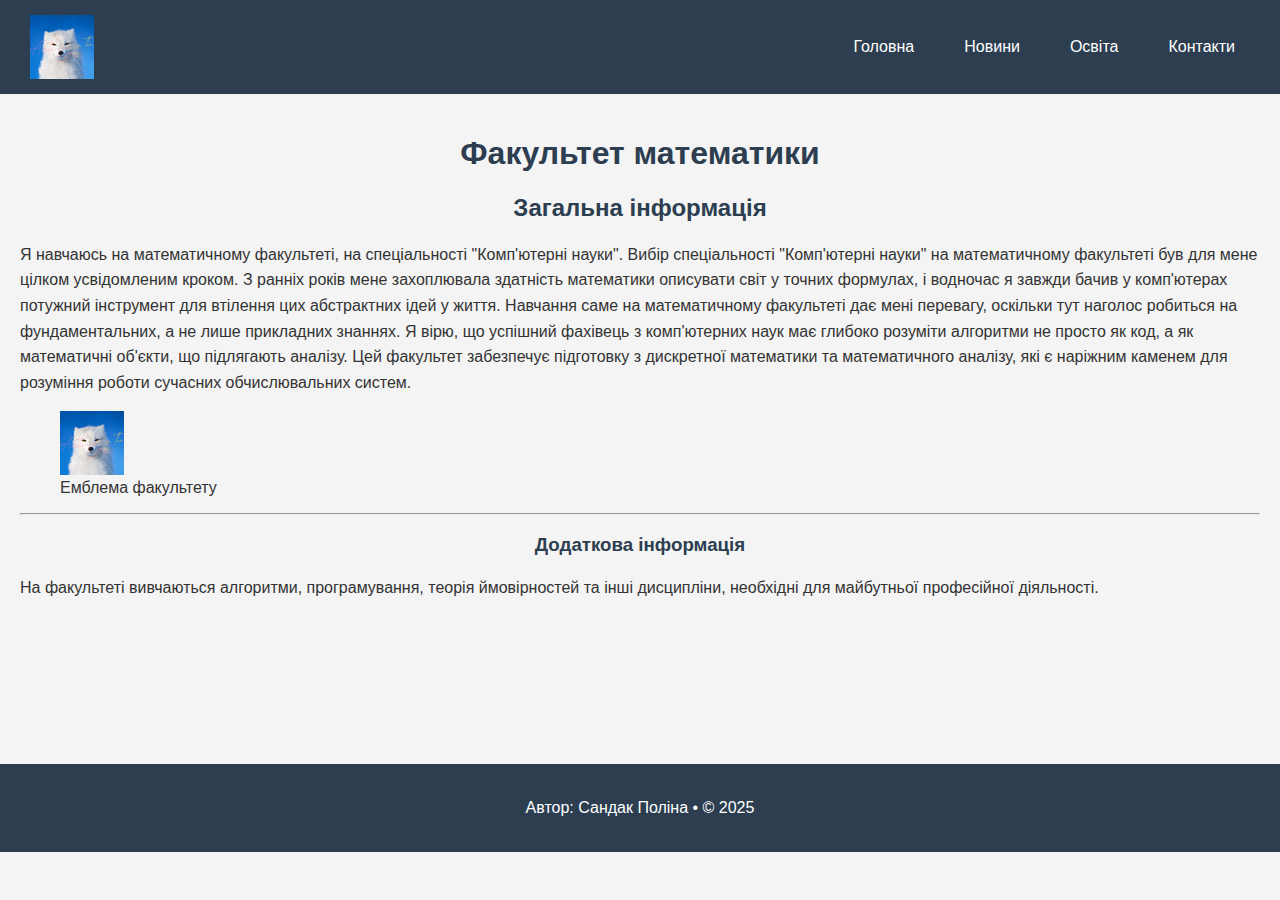
<file: index.html>
<!DOCTYPE html>
<html lang="uk">
<head>
    <meta charset="UTF-8">
    <meta name="viewport" content="width=device-width, initial-scale=1.0">
    <title>Факультет математики</title>

    <link href="https://fonts.googleapis.com/css2?family=Roboto:wght@400;500;700&display=swap" rel="stylesheet">

    <link rel="shortcut icon" href="./image/favicon.ico" type="image/x-icon">

    <link rel="stylesheet" href="css/main.css">

</head>

<body>
    <header>
        <img src="./image/logo.png" alt="Логотип факультету" width="64" height="64">

        <nav>
            <ul>
                <li><a href="./index.html">Головна</a></li>
                <li><a href="./news.html">Новини</a></li>
                <li><a href="./education.html">Освіта</a></li>
                <li><a href="./contacts.html">Контакти</a></li>
            </ul>
        </nav>
    </header>

    <main>
        <h1>Факультет математики</h1>
        <h2>Загальна інформація</h2>

        <p>Я навчаюсь на математичному факультеті, на спеціальності "Комп'ютерні науки". Вибір спеціальності "Комп'ютерні науки" на математичному факультеті був для мене цілком усвідомленим кроком. З ранніх років мене захоплювала здатність математики описувати світ у точних формулах, і водночас я завжди бачив у комп'ютерах потужний інструмент для втілення цих абстрактних ідей у життя. Навчання саме на математичному факультеті дає мені перевагу, оскільки тут наголос робиться на фундаментальних, а не лише прикладних знаннях. Я вірю, що успішний фахівець з комп'ютерних наук має глибоко розуміти алгоритми не просто як код, а як математичні об'єкти, що підлягають аналізу. Цей факультет забезпечує підготовку з дискретної математики та математичного аналізу, які є наріжним каменем для розуміння роботи сучасних обчислювальних систем.</p>

        <figure>
            <img src="./image/logo.png" alt="Емблема факультету">
            <figcaption>Емблема факультету</figcaption>
        </figure>

        <hr>

        <h3>Додаткова інформація</h3>
        <p>На факультеті вивчаються алгоритми, програмування, теорія ймовірностей та інші дисципліни, необхідні для майбутньої професійної діяльності.</p>
    </main>

    <footer>
        <p>Автор: Сандак Поліна • © 2025</p>
    </footer>
</body>
</html>
</file>
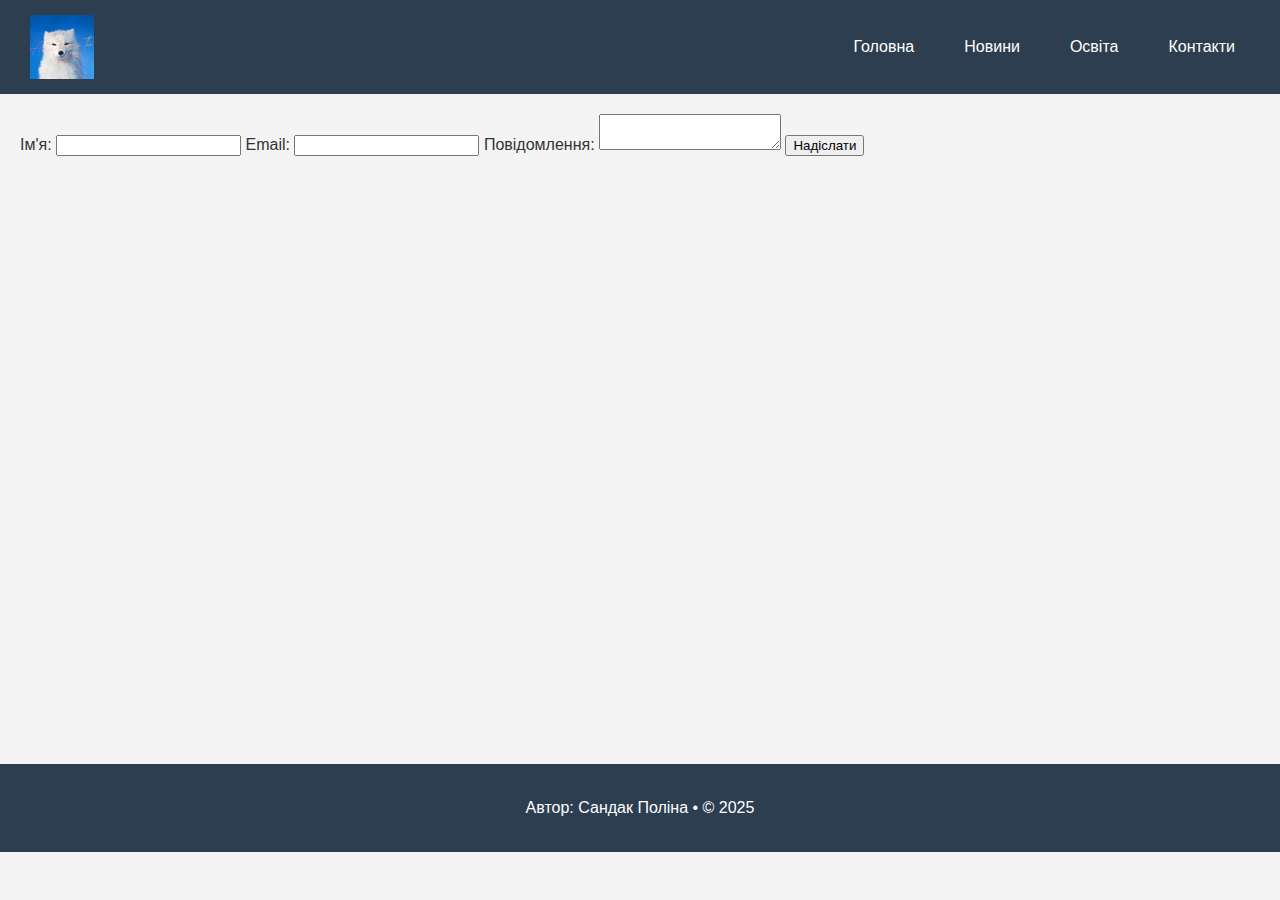
<file: contacts.html>
<!DOCTYPE html>
<html lang="uk">
<head>
    <meta charset="UTF-8">
    <meta name="viewport" content="width=device-width, initial-scale=1.0">
    <title>Факультет математики</title>

    <link href="https://fonts.googleapis.com/css2?family=Roboto:wght@400;500;700&display=swap" rel="stylesheet">

    <link rel="shortcut icon" href="./image/favicon.ico" type="image/x-icon">

    <link rel="stylesheet" href="css/main.css">

</head>

<body>
    <header>
        <img src="./image/logo.png" alt="Логотип факультету" width="64" height="64">

        <nav>
            <ul>
                <li><a href="./index.html">Головна</a></li>
                <li><a href="./news.html">Новини</a></li>
                <li><a href="./education.html">Освіта</a></li>
                <li><a href="./contacts.html">Контакти</a></li>
            </ul>
        </nav>
    </header>

    <main>
        <form>
            <label>Ім'я:</label>
            <input type="text">

            <label>Email:</label>
            <input type="email">

            <label>Повідомлення:</label>
            <textarea></textarea>

            <button type="submit">Надіслати</button>
        </form>
    </main>

    <footer>
        <p>Автор: Сандак Поліна • © 2025</p>
    </footer>
</body>
</html>
</file>
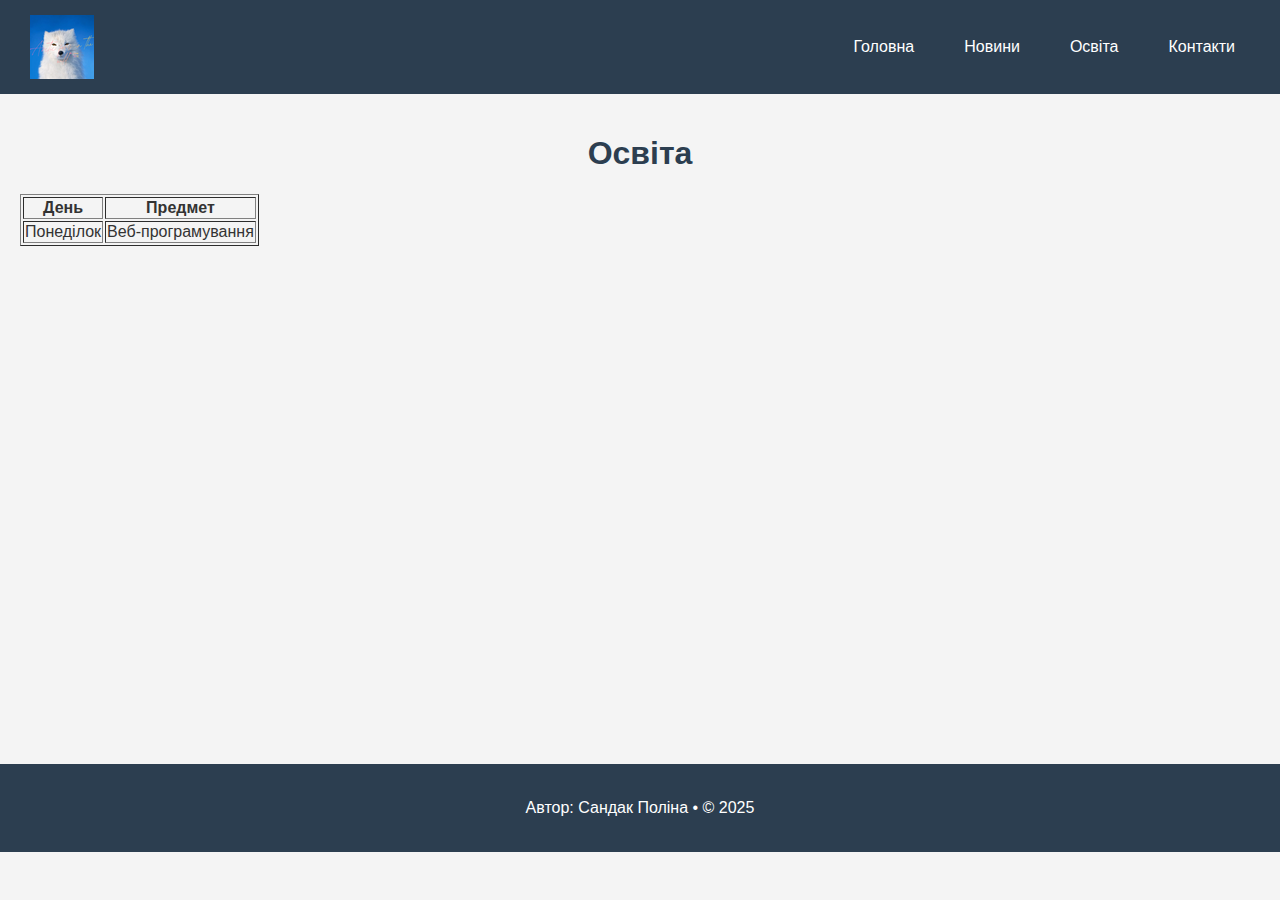
<file: education.html>
<!DOCTYPE html>
<html lang="uk">
<head>
    <meta charset="UTF-8">
    <meta name="viewport" content="width=device-width, initial-scale=1.0">
    <title>Факультет математики</title>

    <link href="https://fonts.googleapis.com/css2?family=Roboto:wght@400;500;700&display=swap" rel="stylesheet">

    <link rel="shortcut icon" href="./image/favicon.ico" type="image/x-icon">

    <link rel="stylesheet" href="css/main.css">
</head>

<body>
    <header>
        <img src="./image/logo.png" alt="Логотип факультету" width="64" height="64">

        <nav>
            <ul>
                <li><a href="./index.html">Головна</a></li>
                <li><a href="./news.html">Новини</a></li>
                <li><a href="./education.html">Освіта</a></li>
                <li><a href="./contacts.html">Контакти</a></li>
            </ul>
        </nav>
    </header>

    <main>
        <h1>Освіта</h1>

        <table border="1">
            <tr>
                <th>День</th>
                <th>Предмет</th>
            </tr>
            <tr>
                <td>Понеділок</td>
                <td>Веб-програмування</td>
            </tr>
        </table>
    </main>

    <footer>
        <p>Автор: Сандак Поліна • © 2025</p>
    </footer>
</body>
</html>
</file>
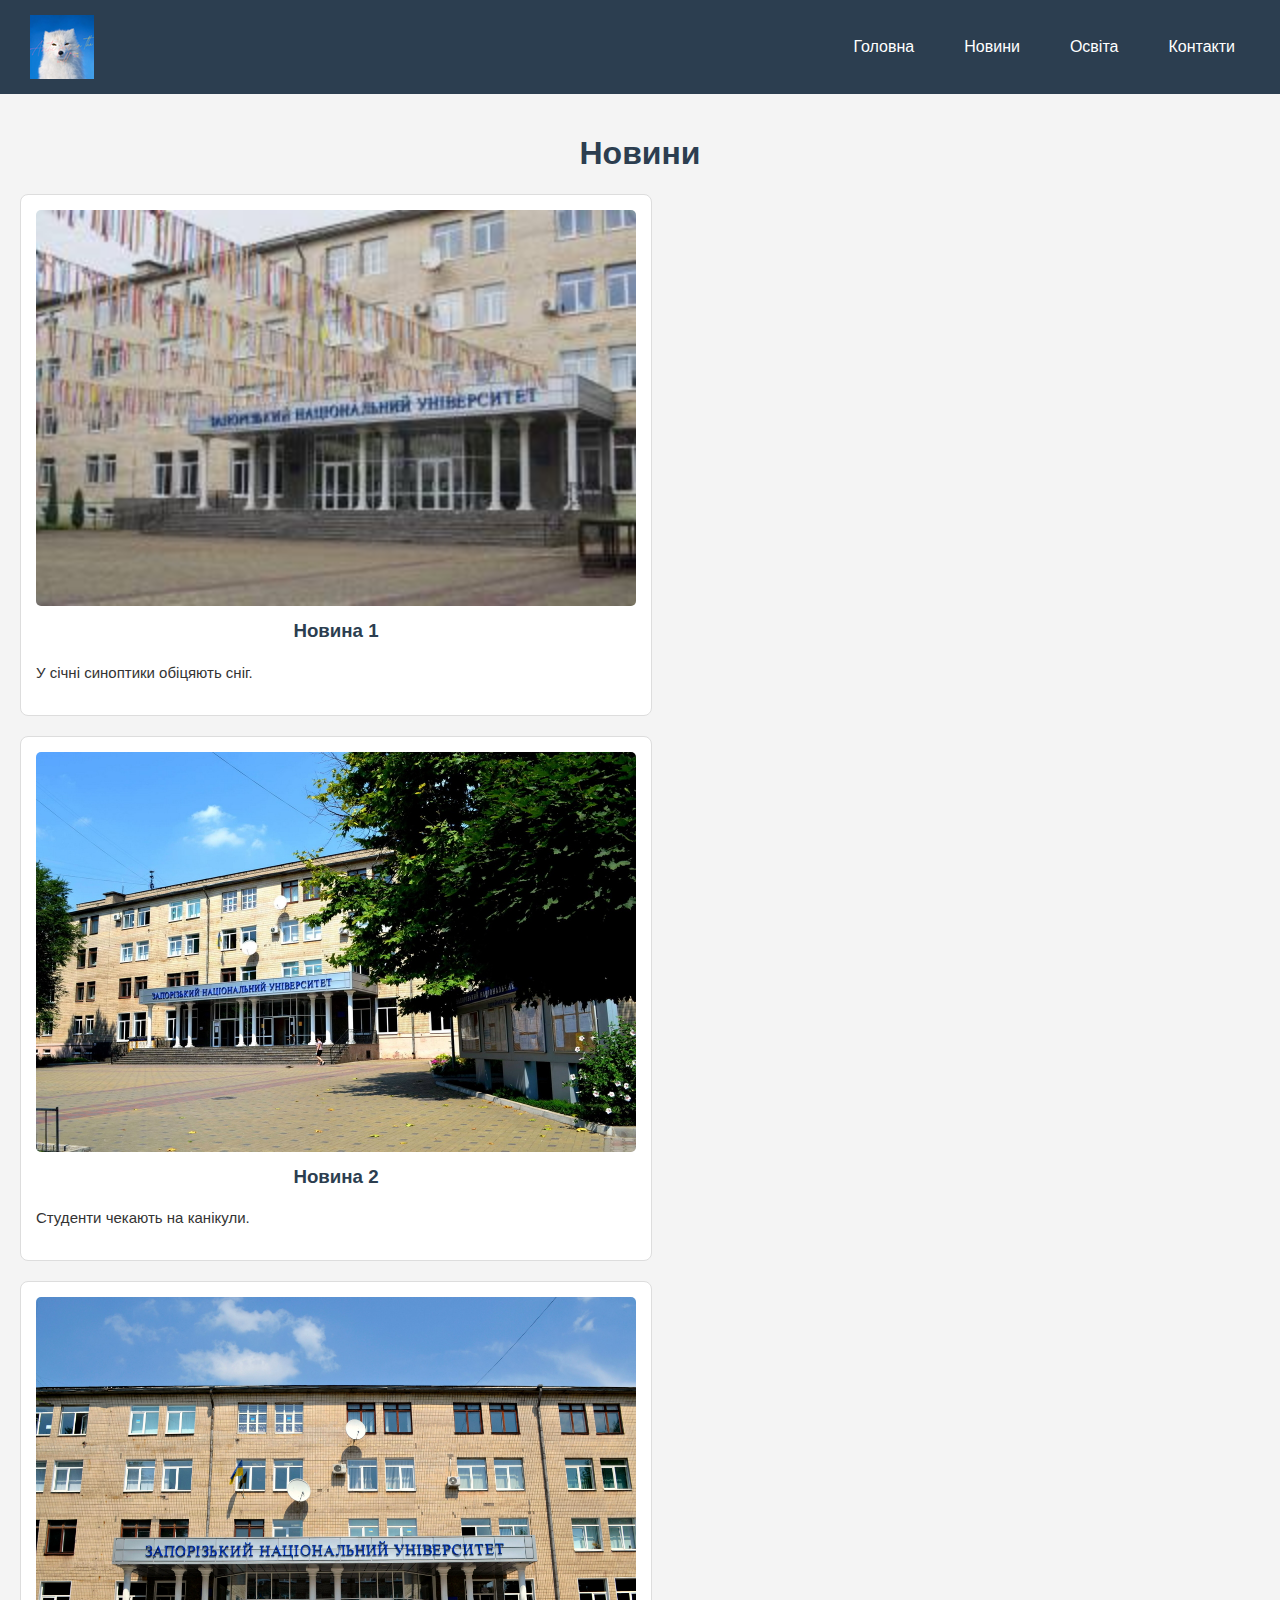
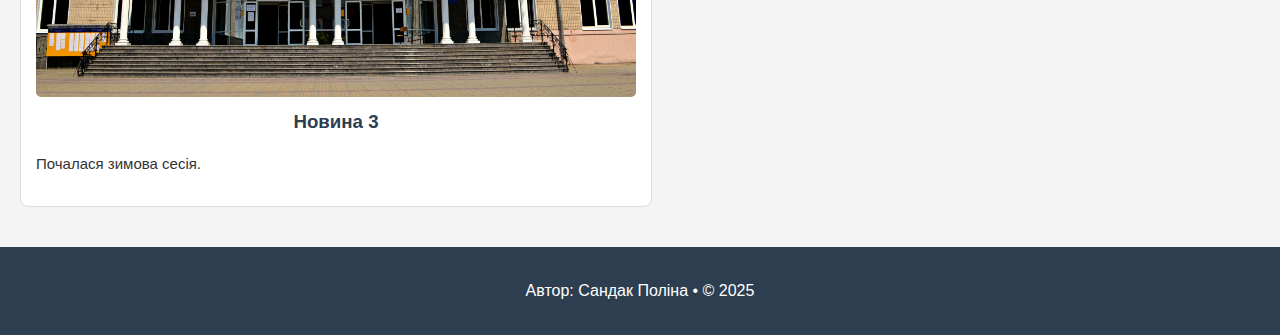
<file: news.html>
<!DOCTYPE html>
<html lang="uk">
<head>
    <meta charset="UTF-8">
    <meta name="viewport" content="width=device-width, initial-scale=1.0">
    <title>Факультет математики</title>

    <link href="https://fonts.googleapis.com/css2?family=Roboto:wght@400;500;700&display=swap" rel="stylesheet">

    <link rel="shortcut icon" href="./image/favicon.ico" type="image/x-icon">
    
    <link rel="stylesheet" href="css/main.css">
</head>

<body>
    <header>
        <img src="./image/logo.png" alt="Логотип факультету" width="64" height="64">

        <nav>
            <ul>
                <li><a href="./index.html">Головна</a></li>
                <li><a href="./news.html">Новини</a></li>
                <li><a href="./education.html">Освіта</a></li>
                <li><a href="./contacts.html">Контакти</a></li>
            </ul>
        </nav>
    </header>

    <main>
        <h1>Новини</h1>

        <div class="news-card">
            <img src="image/news1.jpg" alt="Новина 1">
            <h3>Новина 1</h3>
            <p>У січні синоптики обіцяють сніг.</p>
        </div>

        <div class="news-card">
            <img src="image/news2.jpg" alt="Новина 2">
            <h3>Новина 2</h3>
            <p>Студенти чекають на канікули.</p>
        </div>

        <div class="news-card">
            <img src="image/news3.jpg" alt="Новина 3">
            <h3>Новина 3</h3>
            <p>Почалася зимова сесія.</p>
        </div>
    </main>

    <footer>
        <p>Автор: Сандак Поліна • © 2025</p>
    </footer>
</body>
</html>
</file>
<file: css/main.css>
/* ===== Загальні стилі ===== */
body {
    margin: 0;
    font-family: Arial, sans-serif;
    background-color: #f4f4f4;
    color: #333;
}

/* ===== Header + меню ===== */
header {
    display: flex;
    align-items: center;
    justify-content: space-between;
    background-color: #2c3e50;
    padding: 15px 30px;
}

/* Логотип */
header img {
    display: block;
}

/* Навігація */
nav ul {
    list-style: none;
    margin: 0;
    padding: 0;
    display: flex;
}

nav ul li {
    margin-left: 20px;
}

nav ul li a {
    text-decoration: none;
    color: white;
    font-size: 16px;
    padding: 10px 15px;
    transition: background-color 0.3s;
}

/* Ефект при наведенні */
nav ul li a:hover {
    background-color: #1abc9c;
    border-radius: 5px;
}

/* ===== Основний контент ===== */
main {
    padding: 20px;
    min-height: 70vh;
}

/* ===== Текст ===== */
h1, h2, h3 {
    text-align: center;
    color: #2c3e50;
}

p {
    line-height: 1.6;
    font-size: 16px;
}

/* ===== Footer ===== */
footer {
    background-color: #2c3e50;
    color: white;
    text-align: center;
    padding: 15px;
}

/* ===== Новини (карточки) ===== */
.news-card {
    background-color: white;
    border: 1px solid #ddd;
    border-radius: 8px;
    padding: 15px;
    margin-bottom: 20px;
    max-width: 600px;
}

.news-card img {
    width: 100%;
    height: auto;
    border-radius: 5px;
}

.news-card h3 {
    margin-top: 10px;
    color: #2c3e50;
}

.news-card p {
    font-size: 15px;
}
</file>
